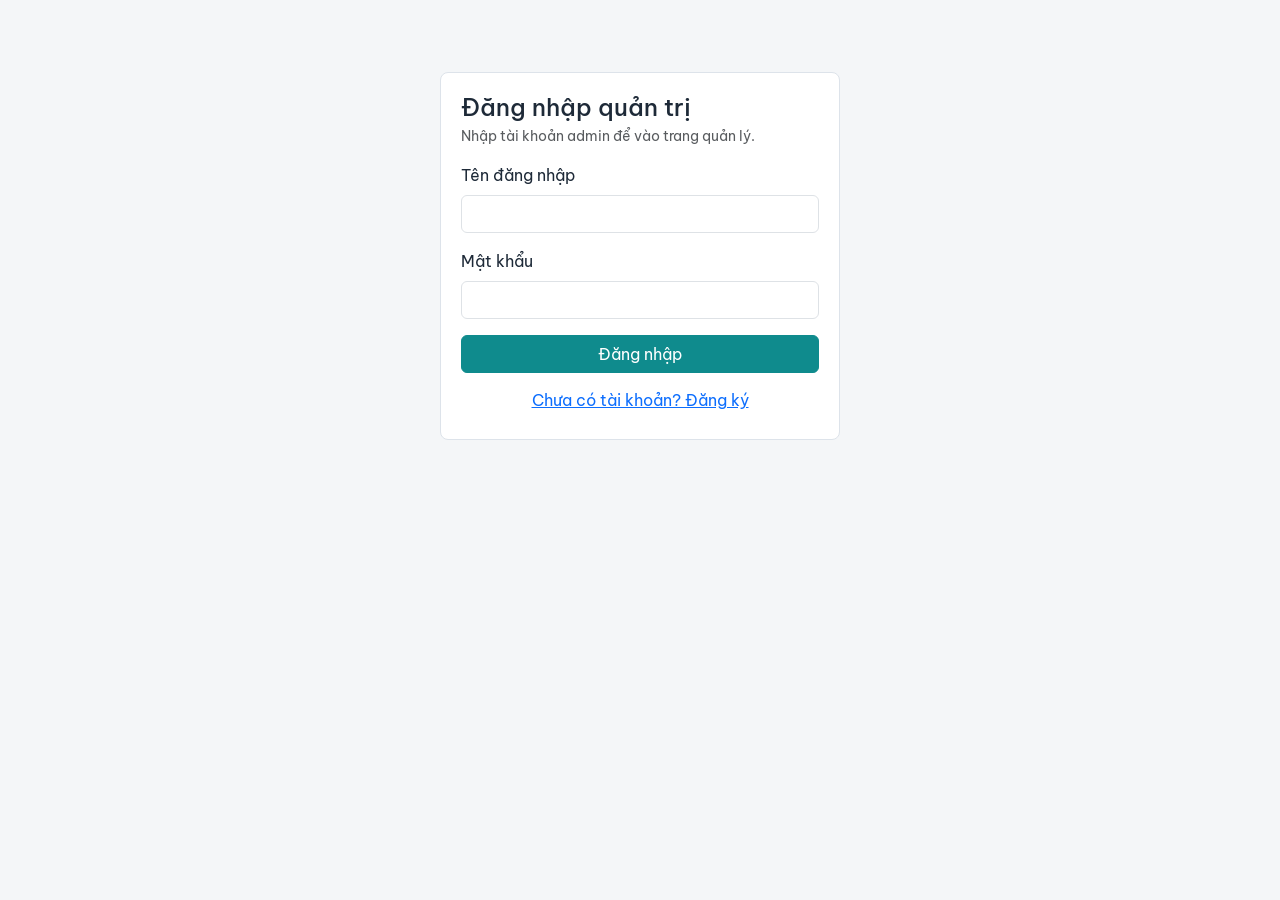
<file: phone-store/src/main/resources/static/login.html>
<!DOCTYPE html>
<html lang="vi">
<head>
  <meta charset="UTF-8">
  <meta name="viewport" content="width=device-width, initial-scale=1">
  <title>Đăng nhập - Quản lý cửa hàng điện thoại</title>
  <link href="https://fonts.googleapis.com/css2?family=Be+Vietnam+Pro:wght@400;500;700&display=swap" rel="stylesheet">
  <link href="https://cdn.jsdelivr.net/npm/bootstrap@5.3.3/dist/css/bootstrap.min.css" rel="stylesheet">
  <link href="style.css" rel="stylesheet">
</head>
<body>
<div class="auth-card panel">
  <h1 class="h4 mb-1" id="title">Đăng nhập quản trị</h1>
  <p class="text-muted small mb-3" id="hint">Nhập tài khoản admin để vào trang quản lý.</p>
  <div id="msg" class="alert d-none" role="alert"></div>
  <div class="mb-3">
    <label class="form-label" for="username">Tên đăng nhập</label>
    <input id="username" class="form-control" autocomplete="username">
  </div>
  <div class="mb-3">
    <label class="form-label" for="password">Mật khẩu</label>
    <input id="password" type="password" class="form-control" autocomplete="current-password">
    <div class="form-text d-none" id="pwRule">Tối thiểu 6 ký tự, gồm chữ thường, chữ hoa, số và ký tự đặc biệt.</div>
  </div>
  <button id="submitBtn" class="btn btn-primary w-100">Đăng nhập</button>
  <button id="toggleBtn" class="btn btn-link w-100 mt-2">Chưa có tài khoản? Đăng ký</button>
</div>
<script>
  let registerMode = false;
  const $ = id => document.getElementById(id);

  function show(text, type) {
    $('msg').className = 'alert alert-' + type;
    $('msg').textContent = text;
  }

  function setMode(reg) {
    registerMode = reg;
    $('title').textContent = reg ? 'Đăng ký tài khoản admin' : 'Đăng nhập quản trị';
    $('hint').textContent = reg ? 'Tạo tài khoản mới, sau đó quay lại đăng nhập.' : 'Nhập tài khoản admin để vào trang quản lý.';
    $('submitBtn').textContent = reg ? 'Đăng ký' : 'Đăng nhập';
    $('toggleBtn').textContent = reg ? 'Đã có tài khoản? Đăng nhập' : 'Chưa có tài khoản? Đăng ký';
    $('pwRule').classList.toggle('d-none', !reg);
    $('msg').className = 'alert d-none';
  }

  async function submit() {
    const body = JSON.stringify({ username: $('username').value.trim(), password: $('password').value });
    const res = await fetch('/api/auth/' + (registerMode ? 'register' : 'login'), {
      method: 'POST', headers: { 'Content-Type': 'application/json' }, body
    });
    const data = await res.json().catch(() => ({}));
    if (!res.ok) return show(data.message || 'Có lỗi xảy ra', 'danger');
    if (registerMode) { setMode(false); show('Đăng ký thành công. Hãy đăng nhập.', 'success'); $('password').value = ''; }
    else location.href = 'index.html';
  }

  $('submitBtn').onclick = submit;
  $('toggleBtn').onclick = () => setMode(!registerMode);
  document.addEventListener('keydown', e => { if (e.key === 'Enter') submit(); });
</script>
</body>
</html>
</file>
<file: phone-store/src/main/resources/static/style.css>
:root { --ink:#1e2a38; --paper:#f4f6f8; --teal:#0f8b8d; --line:#dde3ea; }
body { font-family:'Be Vietnam Pro',system-ui,sans-serif; background:var(--paper); color:var(--ink); }
.topbar { background:var(--ink); color:#fff; }
.topbar .brand { font-weight:700; letter-spacing:.2px; }
.nav-tabs .nav-link { color:var(--ink); border:0; border-bottom:3px solid transparent; font-weight:500; }
.nav-tabs .nav-link.active { color:var(--teal); border-bottom-color:var(--teal); background:transparent; }
.nav-tabs { border-bottom:1px solid var(--line); }
.btn-primary { background:var(--teal); border-color:var(--teal); }
.btn-primary:hover { background:#0b6f71; border-color:#0b6f71; }
.panel { background:#fff; border:1px solid var(--line); border-radius:8px; padding:1.25rem; }
table th { font-weight:600; white-space:nowrap; }
.money { font-variant-numeric:tabular-nums; text-align:right; }
.invoice-lines { margin:0; padding-left:1rem; font-size:.875rem; }
.auth-card { max-width:400px; margin:8vh auto; }
:focus-visible { outline:2px solid var(--teal); outline-offset:2px; }
</file>
